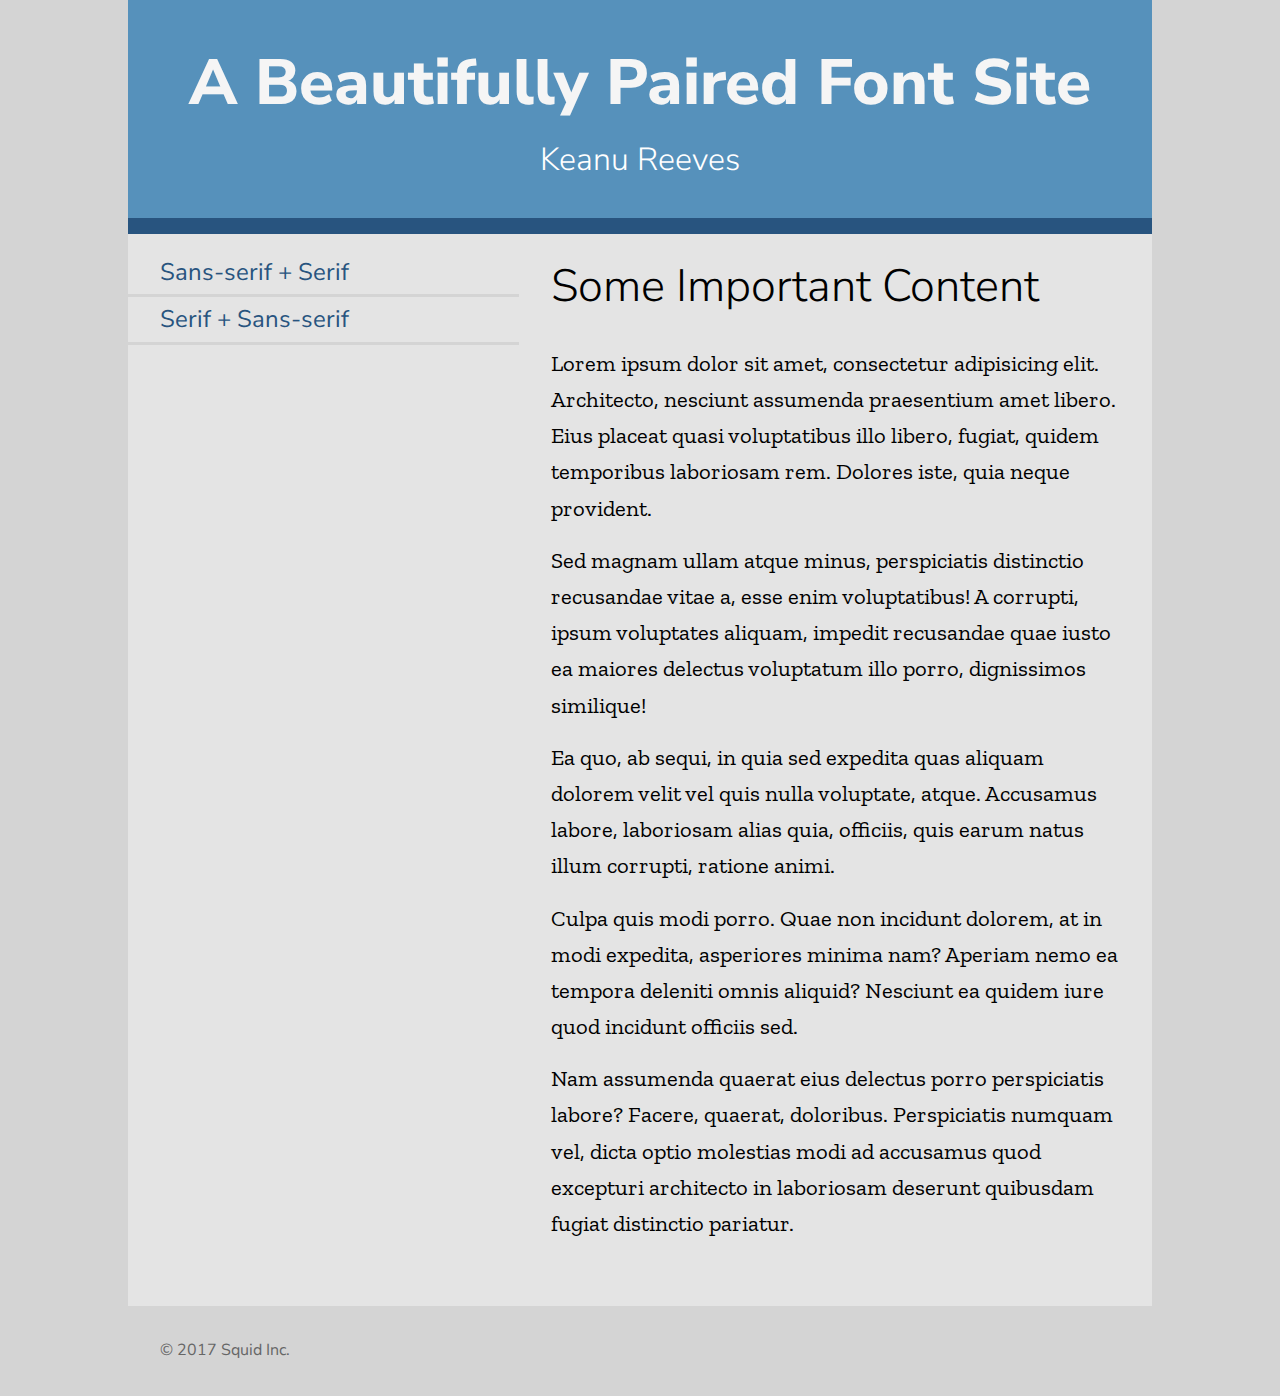
<file: index.html>
<!DOCTYPE html>
<html lang="en">
<head>
    <meta charset="UTF-8">
    <title>Font Assignment</title>
    
    <link href="https://fonts.googleapis.com/css?family=Nunito+Sans:300,400,800|Zilla+Slab" rel="stylesheet">
    
    <meta name="viewpoint" content="width=device-width" />
    <link href="one.css" rel="stylesheet" type="text/css"/>
    
</head>
<body>
    <div class="wrapper">
        <header>
            <h1>A Beautifully Paired Font Site</h1>
            <h3>Keanu Reeves</h3>
        </header>
        <nav>
            <ul>
                <li><a href="../fonts/index.html">Sans-serif + Serif</a></li>
                <li><a href="../fonts/two.html">Serif + Sans-serif</a></li>
            </ul>
        </nav>
        <main>
            <h2>Some Important Content</h2>
            <p>Lorem ipsum dolor sit amet, consectetur adipisicing elit. Architecto, nesciunt assumenda praesentium amet libero. Eius placeat quasi voluptatibus illo libero, fugiat, quidem temporibus laboriosam rem. Dolores iste, quia neque provident.</p>
            <p>Sed magnam ullam atque minus, perspiciatis distinctio recusandae vitae a, esse enim voluptatibus! A corrupti, ipsum voluptates aliquam, impedit recusandae quae iusto ea maiores delectus voluptatum illo porro, dignissimos similique!</p>
            <p>Ea quo, ab sequi, in quia sed expedita quas aliquam dolorem velit vel quis nulla voluptate, atque. Accusamus labore, laboriosam alias quia, officiis, quis earum natus illum corrupti, ratione animi.</p>
            <p>Culpa quis modi porro. Quae non incidunt dolorem, at in modi expedita, asperiores minima nam? Aperiam nemo ea tempora deleniti omnis aliquid? Nesciunt ea quidem iure quod incidunt officiis sed.</p>
            <p>Nam assumenda quaerat eius delectus porro perspiciatis labore? Facere, quaerat, doloribus. Perspiciatis numquam vel, dicta optio molestias modi ad accusamus quod excepturi architecto in laboriosam deserunt quibusdam fugiat distinctio pariatur.</p>
        </main>
        <footer>
            <p>&copy; 2017 Squid Inc.</p>
        </footer>
    </div>
</body>
</html>
</file>
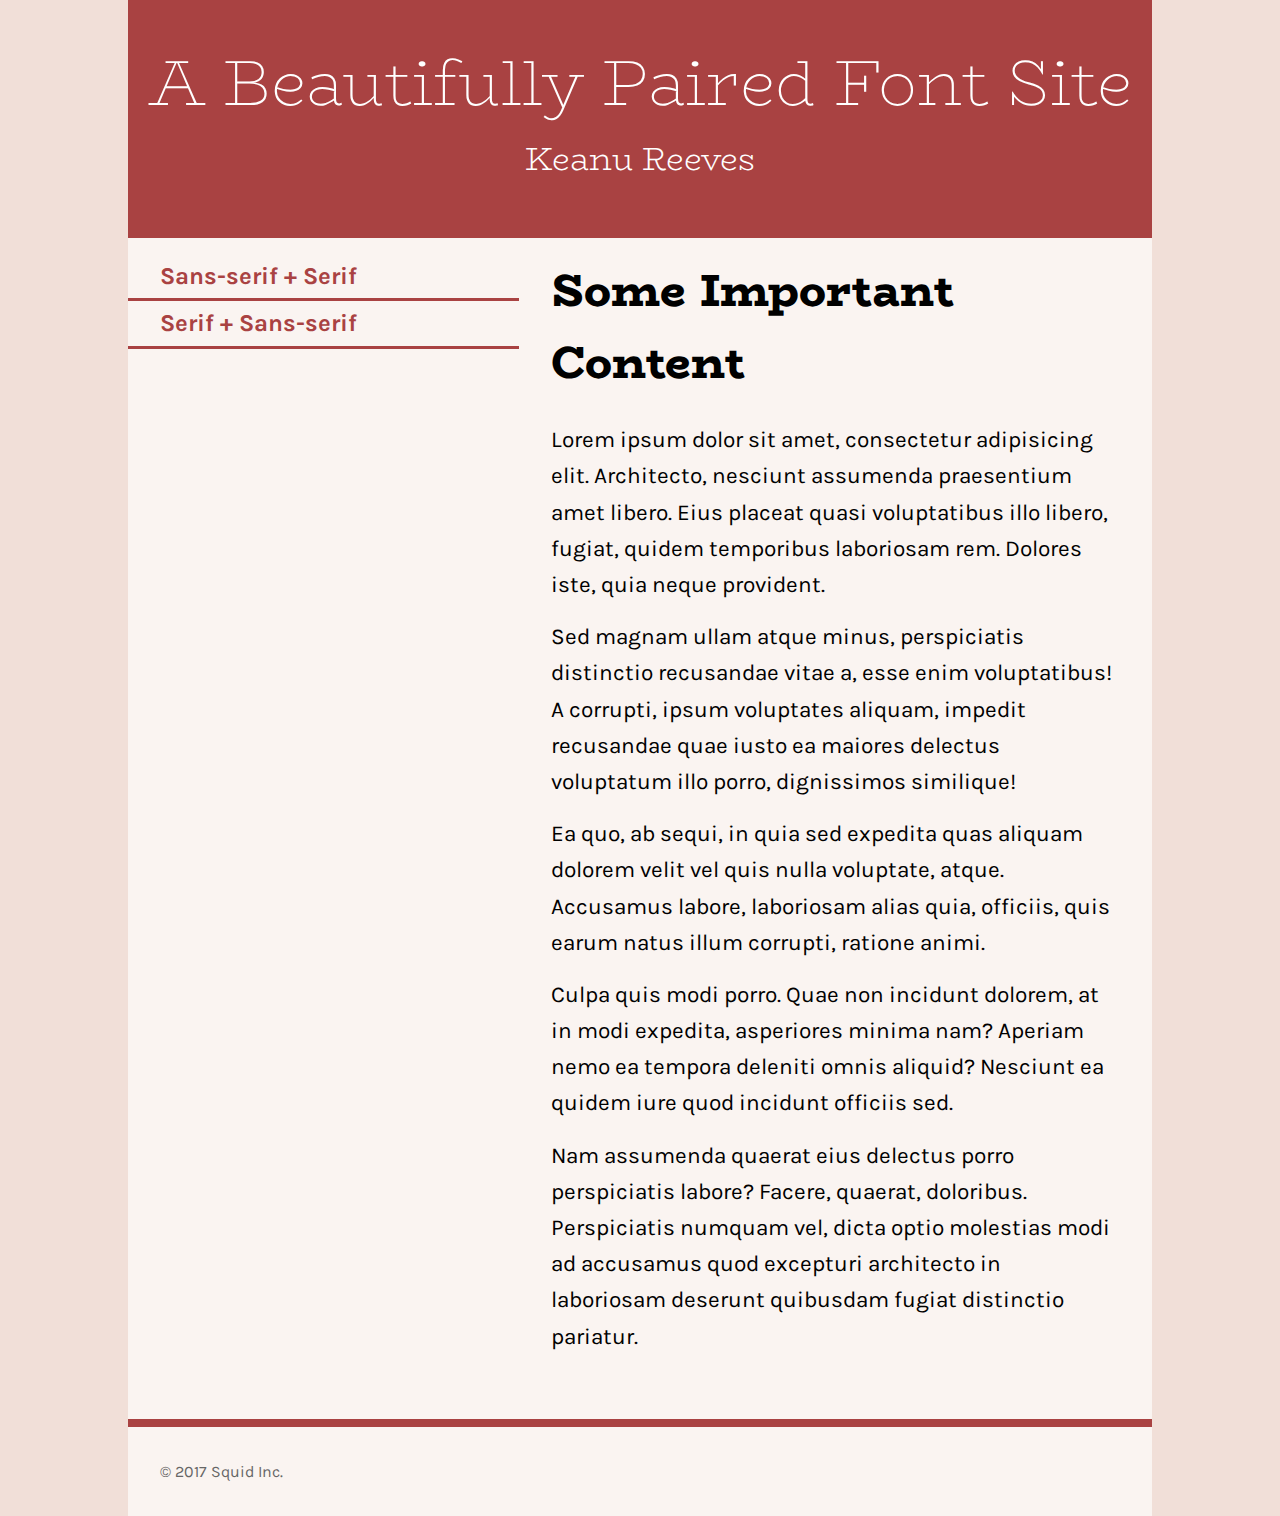
<file: two.html>
<!DOCTYPE html>
<html lang="en">
<head>
    <meta charset="UTF-8">
    <title>Font Assignment</title>
    
    <link href="https://fonts.googleapis.com/css?family=BioRhyme:200,800|Karla:400,700" rel="stylesheet">
    
    <meta name="viewpoint" content="width=device-width" />
    <link href="two.css" rel="stylesheet" type="text/css"/>
    
</head>
<body>
    <div class="wrapper">
        <header>
            <h1>A Beautifully Paired Font Site</h1>
            <h3>Keanu Reeves</h3>
        </header>
        <nav>
            <ul>
                <li><a href="../fonts/index.html">Sans-serif + Serif</a></li>
                <li><a href="../fonts/two.html">Serif + Sans-serif</a></li>
            </ul>
        </nav>
        <main>
            <h2>Some Important Content</h2>
            <p>Lorem ipsum dolor sit amet, consectetur adipisicing elit. Architecto, nesciunt assumenda praesentium amet libero. Eius placeat quasi voluptatibus illo libero, fugiat, quidem temporibus laboriosam rem. Dolores iste, quia neque provident.</p>
            <p>Sed magnam ullam atque minus, perspiciatis distinctio recusandae vitae a, esse enim voluptatibus! A corrupti, ipsum voluptates aliquam, impedit recusandae quae iusto ea maiores delectus voluptatum illo porro, dignissimos similique!</p>
            <p>Ea quo, ab sequi, in quia sed expedita quas aliquam dolorem velit vel quis nulla voluptate, atque. Accusamus labore, laboriosam alias quia, officiis, quis earum natus illum corrupti, ratione animi.</p>
            <p>Culpa quis modi porro. Quae non incidunt dolorem, at in modi expedita, asperiores minima nam? Aperiam nemo ea tempora deleniti omnis aliquid? Nesciunt ea quidem iure quod incidunt officiis sed.</p>
            <p>Nam assumenda quaerat eius delectus porro perspiciatis labore? Facere, quaerat, doloribus. Perspiciatis numquam vel, dicta optio molestias modi ad accusamus quod excepturi architecto in laboriosam deserunt quibusdam fugiat distinctio pariatur.</p>
        </main>
        <footer>
            <p>&copy; 2017 Squid Inc.</p>
        </footer>
    </div>
</body>
</html>
</file>
<file: one.css>
*{
    padding: 0;
    margin: 0;
    box-sizing: border-box;
}
html{
    font-size: 16px;
    line-height: 1.6;
    font-family: serif;
}
html,body{
    background-color: #d4d4d4;
}
h1{
    font-family: 'Nunito Sans', Helvetica, Arial, sans-serif;
    font-size: 3.998rem;
    padding-top:2rem;
    text-align: center;
    font-weight:800;
    color:whitesmoke;
}
h2{
    font-family: 'Nunito Sans', Helvetica, Arial, sans-serif;
    font-size: 2.827rem;
    padding:1rem 2rem;
    font-weight:300;
}
h3{
    font-family: 'Nunito Sans', Helvetica, Arial, sans-serif;
    font-size: 2rem;
    font-weight:300;
    text-align: center;
    padding-bottom:2rem;
    color:#fff;
}
nav ul{
    padding:1rem 0;
}
nav li{
    font-size: 1.5rem;
    list-style-type: none;
    font-family: 'Nunito Sans', Helvetica, Arial, sans-serif;
}
nav li>a{
    display: block;
    text-decoration: none;
    border-bottom: 0.2rem solid #d4d4d4;
    padding: 0.2rem 2rem;
    color: #28547F;
}
nav li>a:hover,
nav li>a:active{
    color: #5691BB;
}
p{
    font-size: 1.414rem;
    padding:0.5rem 2rem;
    font-family: 'Zilla Slab', 'Times', Times New Roman, serif;
}
main p:last-child{
    padding-bottom: 4rem;
}
.wrapper{
    width: 80%;
    max-width: 1200px;
    margin: 0 auto;
    background-color: #e4e4e4;
}
header{
    width:100%;
    border-bottom: 1rem solid #28547F;
    background-color:#5691BB;
}
nav{
    float:left;
    width: 38.2%;
}
main{
    float:right;
    width: 61.8%;
}
footer{
    clear:both;
    width: 100%;
    background-color:#d4d4d4;
}
footer p{
    font-family: 'Nunito Sans', Helvetica, Arial, sans-serif;
    font-size: 1rem;
    padding: 2rem;
    color: #666;
}
</file>
<file: two.css>
*{
    padding: 0;
    margin: 0;
    box-sizing: border-box;
}
html{
    font-size: 16px;
    line-height: 1.6;
    font-family: sans-serif;
}
html,body{
    background-color: #f1dfd8;
}
h1{
    font-family: 'BioRhyme', 'Times', Times New Roman, serif;
    font-weight:200;
    font-size: 3.998rem;
    padding-top:2rem;
    text-align:center;
    color:#fff;
}
h2{
    font-family: 'BioRhyme', 'Times', Times New Roman, serif;
    font-weight:800;
    font-size: 2.827rem;
    padding:1rem 2rem;
}
h3{
    font-family: 'BioRhyme', 'Times', Times New Roman, serif;
    font-size: 2rem;
    font-weight:300;
    text-align: center;
    padding-bottom:2rem;
    color:#fff;
}
nav ul{
    padding:1rem 0;
}
nav li{
    font-size:1.5rem;
    list-style-type: none;
    font-family: 'Karla', Helvetica, Arial, sans-serif;
    font-weight:700;
}
nav li>a{
    display: block;
    text-decoration: none;
    border-bottom: 0.2rem solid #a94242;
    padding: 0.2rem 2rem;
    color: #a94242;
;
}
nav li>a:hover,
nav li>a:active{
    color: #d05555;
}
p{
    font-size: 1.414rem;
    padding:0.5rem 2rem;
    font-family: 'Karla', Helvetica, Arial, sans-serif;
}
main p:last-child{
    padding-bottom: 4rem;
}
.wrapper{
    width: 80%;
    max-width: 1200px;
    margin: 0 auto;
    background-color: #faf4f1;
}
header{
    width:100%;
    padding-bottom:20px;
    background-color:#a94242;
}
nav{
    float:left;
    width: 38.2%;
}
main{
    float:right;
    width: 61.8%;
}
footer{
    clear:both;
    width: 100%;
    border-top: 0.5rem solid #a94242;
}
footer p{
    font-size: 1rem;
    padding: 2rem;
    color: #666;
}
</file>
